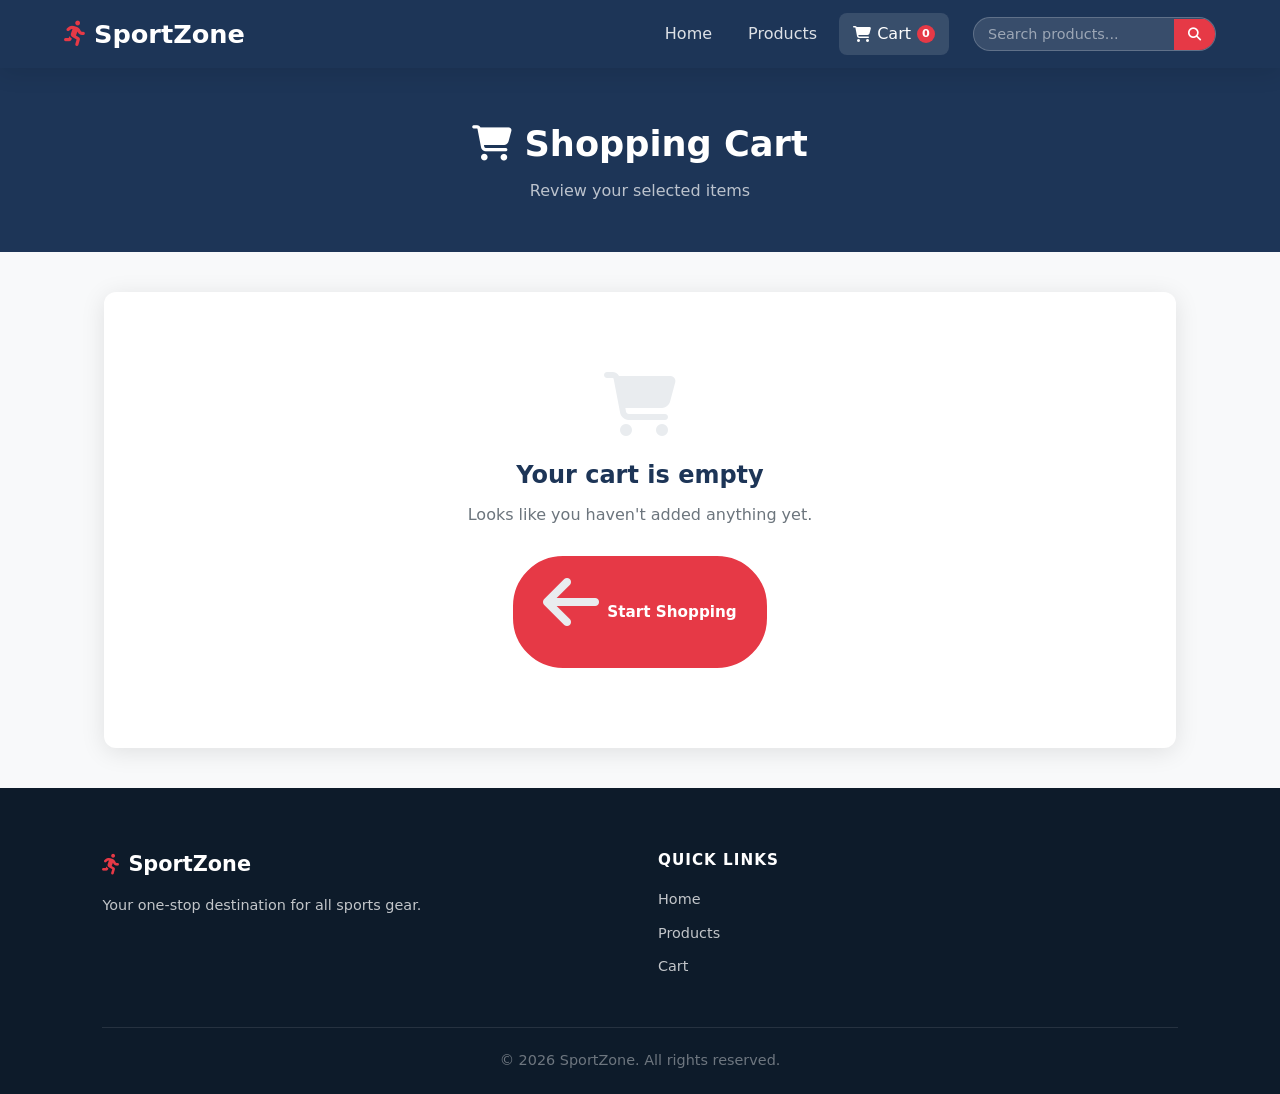
<file: frontend/cart.html>
<!DOCTYPE html>
<html lang="en">
<head>
  <meta charset="UTF-8" />
  <meta name="viewport" content="width=device-width, initial-scale=1.0" />
  <title>Shopping Cart – SportZone</title>
  <link rel="stylesheet" href="css/style.css" />
  <link rel="stylesheet" href="https://cdnjs.cloudflare.com/ajax/libs/font-awesome/6.5.0/css/all.min.css" />
</head>
<body>

  <!-- NAVBAR -->
  <nav class="navbar">
    <div class="nav-container">
      <a href="index.html" class="nav-logo">
        <i class="fas fa-running"></i> SportZone
      </a>
      <div class="nav-links">
        <a href="index.html">Home</a>
        <a href="products.html">Products</a>
        <a href="cart.html" class="active">
          <i class="fas fa-shopping-cart"></i>
          Cart <span class="cart-badge" id="cartBadge">0</span>
        </a>
      </div>
      <div class="nav-search">
        <input type="text" id="navSearch" placeholder="Search products..." />
        <button onclick="handleNavSearch()"><i class="fas fa-search"></i></button>
      </div>
      <button class="hamburger" id="hamburger" onclick="toggleMobileMenu()">
        <i class="fas fa-bars"></i>
      </button>
    </div>
    <div class="mobile-menu" id="mobileMenu">
      <a href="index.html">Home</a>
      <a href="products.html">Products</a>
      <a href="cart.html">Cart <span class="cart-badge" id="cartBadgeMobile">0</span></a>
    </div>
  </nav>

  <!-- PAGE HEADER -->
  <div class="page-header">
    <h1><i class="fas fa-shopping-cart"></i> Shopping Cart</h1>
    <p>Review your selected items</p>
  </div>

  <div class="cart-page-layout">

    <!-- CART ITEMS -->
    <div class="cart-items-section" id="cartItemsSection">
      <!-- JS rendered -->
    </div>

    <!-- ORDER SUMMARY -->
    <aside class="order-summary" id="orderSummary" style="display:none">
      <h3>Order Summary</h3>

      <div class="summary-row">
        <span>Subtotal (<span id="summaryItemCount">0</span> items)</span>
        <span id="summarySubtotal">$0.00</span>
      </div>
      <div class="summary-row" id="discountRow" style="display:none">
        <span class="discount-label">Discount</span>
        <span id="summaryDiscount" class="discount-value">-$0.00</span>
      </div>
      <div class="summary-row">
        <span>Shipping</span>
        <span id="summaryShipping">Free</span>
      </div>
      <div class="summary-row summary-total">
        <span>Total</span>
        <span id="summaryTotal">$0.00</span>
      </div>

      <div class="coupon-section">
        <input type="text" id="couponInput" placeholder="Coupon code (SPORT10)" />
        <button onclick="applyCoupon()">Apply</button>
      </div>
      <p class="coupon-msg" id="couponMsg"></p>

      <button class="btn btn-primary checkout-btn" onclick="checkout()">
        <i class="fas fa-lock"></i> Proceed to Checkout
      </button>
      <a href="products.html" class="btn btn-outline continue-btn">
        <i class="fas fa-arrow-left"></i> Continue Shopping
      </a>
    </aside>

  </div>

  <!-- CHECKOUT SUCCESS MODAL -->
  <div class="modal-overlay" id="checkoutModal">
    <div class="modal-card success-modal">
      <div class="success-icon"><i class="fas fa-check-circle"></i></div>
      <h2>Order Placed!</h2>
      <p>Thank you for your purchase. Your order has been confirmed.</p>
      <p class="order-id">Order #<span id="orderId"></span></p>
      <a href="products.html" class="btn btn-primary" onclick="closeCheckoutModal()">Continue Shopping</a>
    </div>
  </div>

  <!-- TOAST -->
  <div class="toast" id="toast"></div>

  <!-- FOOTER -->
  <footer class="footer">
    <div class="footer-grid">
      <div>
        <h3><i class="fas fa-running"></i> SportZone</h3>
        <p>Your one-stop destination for all sports gear.</p>
      </div>
      <div>
        <h4>Quick Links</h4>
        <ul>
          <li><a href="index.html">Home</a></li>
          <li><a href="products.html">Products</a></li>
          <li><a href="cart.html">Cart</a></li>
        </ul>
      </div>
    </div>
    <div class="footer-bottom">
      <p>&copy; 2026 SportZone. All rights reserved.</p>
    </div>
  </footer>

  <script src="js/cart.js"></script>
  <script src="js/cartpage.js"></script>
</body>
</html>
</file>
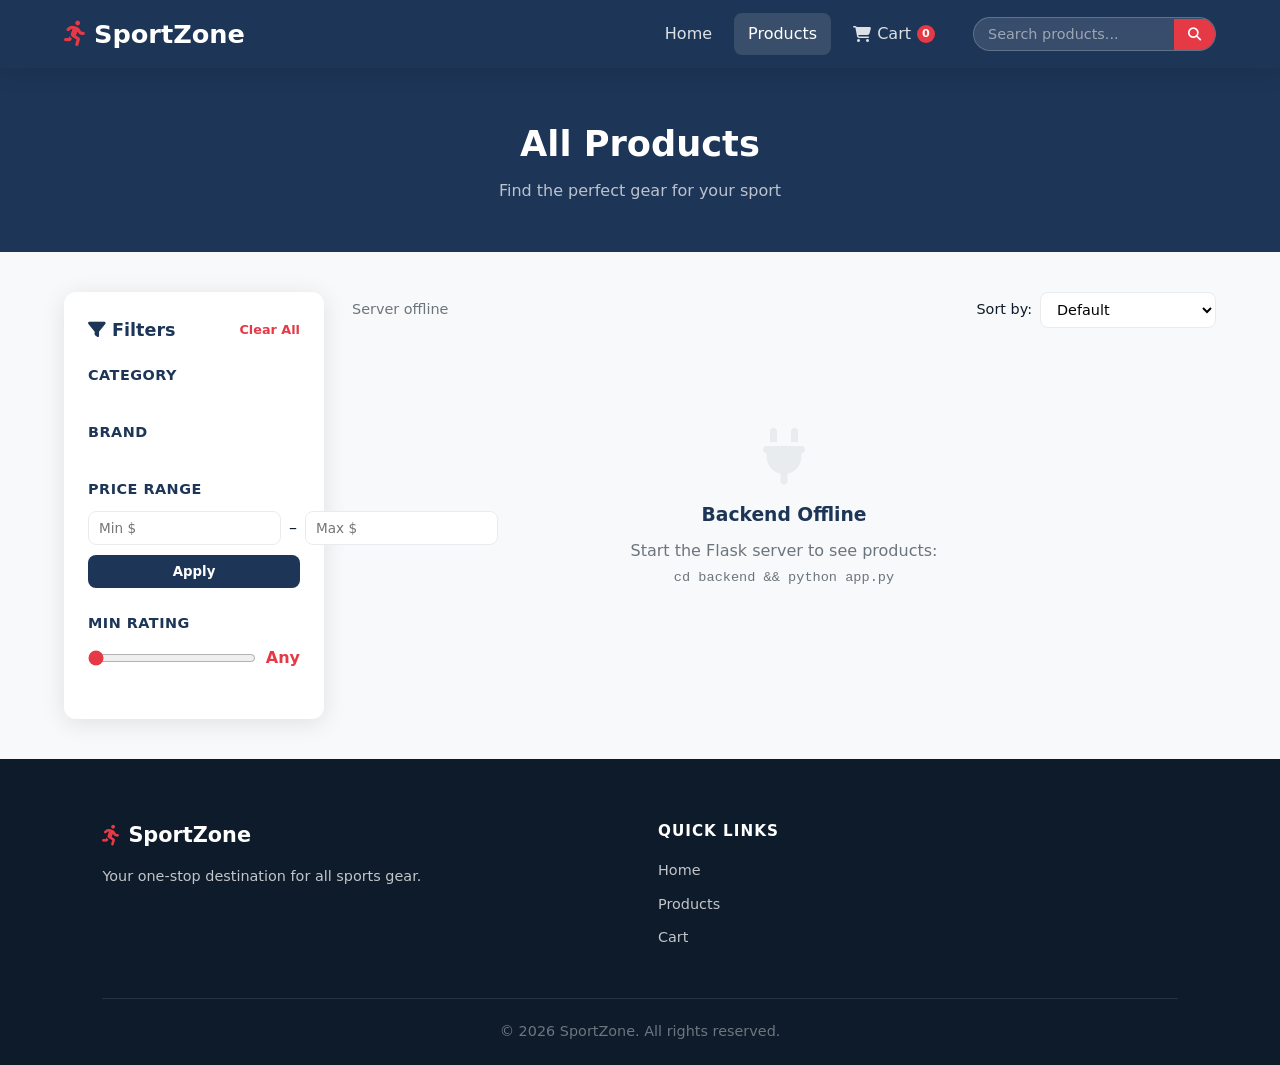
<file: frontend/products.html>
<!DOCTYPE html>
<html lang="en">
<head>
  <meta charset="UTF-8" />
  <meta name="viewport" content="width=device-width, initial-scale=1.0" />
  <title>Products – SportZone</title>
  <link rel="stylesheet" href="css/style.css" />
  <link rel="stylesheet" href="https://cdnjs.cloudflare.com/ajax/libs/font-awesome/6.5.0/css/all.min.css" />
</head>
<body>

  <!-- NAVBAR -->
  <nav class="navbar">
    <div class="nav-container">
      <a href="index.html" class="nav-logo">
        <i class="fas fa-running"></i> SportZone
      </a>
      <div class="nav-links">
        <a href="index.html">Home</a>
        <a href="products.html" class="active">Products</a>
        <a href="cart.html">
          <i class="fas fa-shopping-cart"></i>
          Cart <span class="cart-badge" id="cartBadge">0</span>
        </a>
      </div>
      <div class="nav-search">
        <input type="text" id="navSearch" placeholder="Search products..." />
        <button onclick="handleNavSearch()"><i class="fas fa-search"></i></button>
      </div>
      <button class="hamburger" id="hamburger" onclick="toggleMobileMenu()">
        <i class="fas fa-bars"></i>
      </button>
    </div>
    <div class="mobile-menu" id="mobileMenu">
      <a href="index.html">Home</a>
      <a href="products.html">Products</a>
      <a href="cart.html">Cart <span class="cart-badge" id="cartBadgeMobile">0</span></a>
    </div>
  </nav>

  <!-- PAGE HEADER -->
  <div class="page-header">
    <h1>All Products</h1>
    <p>Find the perfect gear for your sport</p>
  </div>

  <div class="products-page-layout">

    <!-- ─── SIDEBAR FILTERS ─── -->
    <aside class="filters-sidebar">
      <div class="filter-header">
        <h3><i class="fas fa-filter"></i> Filters</h3>
        <button class="clear-filters-btn" onclick="clearFilters()">Clear All</button>
      </div>

      <div class="filter-group">
        <h4>Category</h4>
        <div class="filter-options" id="categoryFilters"></div>
      </div>

      <div class="filter-group">
        <h4>Brand</h4>
        <div class="filter-options" id="brandFilters"></div>
      </div>

      <div class="filter-group">
        <h4>Price Range</h4>
        <div class="price-range">
          <input type="number" id="minPrice" placeholder="Min $" min="0" />
          <span>–</span>
          <input type="number" id="maxPrice" placeholder="Max $" min="0" />
        </div>
        <button class="apply-price-btn" onclick="applyPriceFilter()">Apply</button>
      </div>

      <div class="filter-group">
        <h4>Min Rating</h4>
        <div class="rating-filter">
          <input type="range" id="minRating" min="0" max="5" step="0.5" value="0"
                 oninput="updateRatingLabel(this.value)" onchange="applyFilters()" />
          <span id="ratingLabel">Any</span>
        </div>
      </div>
    </aside>

    <!-- ─── MAIN CONTENT ─── -->
    <main class="products-main">
      <div class="products-toolbar">
        <p class="result-count" id="resultCount">Loading...</p>
        <div class="sort-wrap">
          <label for="sortSelect">Sort by:</label>
          <select id="sortSelect" onchange="applyFilters()">
            <option value="default">Default</option>
            <option value="price_asc">Price: Low to High</option>
            <option value="price_desc">Price: High to Low</option>
            <option value="rating">Top Rated</option>
            <option value="name">Name A–Z</option>
          </select>
        </div>
      </div>

      <div class="products-grid" id="productsGrid">
        <div class="loading-spinner"><i class="fas fa-spinner fa-spin"></i> Loading...</div>
      </div>
    </main>
  </div>

  <!-- PRODUCT DETAIL MODAL -->
  <div class="modal-overlay" id="modalOverlay" onclick="closeModal()">
    <div class="modal-card" onclick="event.stopPropagation()">
      <button class="modal-close" onclick="closeModal()"><i class="fas fa-times"></i></button>
      <div class="modal-body" id="modalBody"></div>
    </div>
  </div>

  <!-- TOAST -->
  <div class="toast" id="toast"></div>

  <!-- FOOTER -->
  <footer class="footer">
    <div class="footer-grid">
      <div>
        <h3><i class="fas fa-running"></i> SportZone</h3>
        <p>Your one-stop destination for all sports gear.</p>
      </div>
      <div>
        <h4>Quick Links</h4>
        <ul>
          <li><a href="index.html">Home</a></li>
          <li><a href="products.html">Products</a></li>
          <li><a href="cart.html">Cart</a></li>
        </ul>
      </div>
    </div>
    <div class="footer-bottom">
      <p>&copy; 2026 SportZone. All rights reserved.</p>
    </div>
  </footer>

  <script src="js/cart.js"></script>
  <script src="js/products.js"></script>
</body>
</html>
</file>
<file: frontend/css/style.css>
/* ═══════════════════════════════════════════════════
   SportZone – Main Stylesheet
   ═══════════════════════════════════════════════════ */

/* ─── CSS Variables ─── */
:root {
  --primary:    #e63946;
  --primary-dk: #c1121f;
  --secondary:  #1d3557;
  --accent:     #457b9d;
  --light:      #f1faee;
  --dark:       #0d1b2a;
  --gray:       #6c757d;
  --gray-light: #e9ecef;
  --white:      #ffffff;
  --shadow:     0 4px 24px rgba(0,0,0,0.10);
  --shadow-lg:  0 8px 40px rgba(0,0,0,0.15);
  --radius:     12px;
  --radius-sm:  8px;
  --transition: 0.25s ease;
  --font-main:  'Segoe UI', system-ui, -apple-system, sans-serif;
}

/* ─── Reset ─── */
*, *::before, *::after { box-sizing: border-box; margin: 0; padding: 0; }
html { scroll-behavior: smooth; }
body { font-family: var(--font-main); color: var(--dark); background: #f8f9fa; line-height: 1.6; }
a { text-decoration: none; color: inherit; }
ul { list-style: none; }
img { max-width: 100%; height: auto; display: block; }
input, select, button { font-family: inherit; }

/* ─── Utility ─── */
.section { padding: 64px 5%; }
.section-title { font-size: 2rem; font-weight: 700; color: var(--secondary); margin-bottom: 32px; }
.section-header { display: flex; align-items: center; justify-content: space-between; margin-bottom: 32px; }
.view-all { color: var(--primary); font-weight: 600; display: flex; align-items: center; gap: 6px; transition: gap var(--transition); }
.view-all:hover { gap: 10px; }

/* ─── Buttons ─── */
.btn {
  display: inline-flex; align-items: center; gap: 8px;
  padding: 12px 28px; border-radius: 50px;
  font-weight: 600; font-size: 0.95rem;
  cursor: pointer; border: 2px solid transparent;
  transition: all var(--transition);
}
.btn-primary { background: var(--primary); color: var(--white); border-color: var(--primary); }
.btn-primary:hover { background: var(--primary-dk); border-color: var(--primary-dk); transform: translateY(-2px); }
.btn-outline { background: transparent; color: var(--secondary); border-color: var(--secondary); }
.btn-outline:hover { background: var(--secondary); color: var(--white); transform: translateY(-2px); }
.btn-sm { padding: 8px 18px; font-size: 0.85rem; }

/* ═══════════════ NAVBAR ═══════════════ */
.navbar {
  position: sticky; top: 0; z-index: 1000;
  background: var(--secondary);
  box-shadow: var(--shadow);
}
.nav-container {
  max-width: 1400px; margin: 0 auto;
  display: flex; align-items: center; gap: 24px;
  padding: 0 5%; height: 68px;
}
.nav-logo {
  font-size: 1.6rem; font-weight: 800; color: var(--white);
  display: flex; align-items: center; gap: 8px;
  white-space: nowrap;
}
.nav-logo i { color: var(--primary); }
.nav-links { display: flex; align-items: center; gap: 8px; margin-left: auto; }
.nav-links a {
  color: rgba(255,255,255,0.85); padding: 8px 14px;
  border-radius: var(--radius-sm); font-weight: 500;
  transition: all var(--transition); position: relative;
  display: flex; align-items: center; gap: 6px;
}
.nav-links a:hover, .nav-links a.active { color: var(--white); background: rgba(255,255,255,0.12); }
.cart-badge {
  background: var(--primary); color: var(--white);
  font-size: 0.7rem; font-weight: 700;
  min-width: 18px; height: 18px;
  border-radius: 50%; display: inline-flex;
  align-items: center; justify-content: center;
  padding: 0 4px;
}
.nav-search {
  display: flex; align-items: center;
  background: rgba(255,255,255,0.12);
  border-radius: 50px; overflow: hidden;
  border: 1px solid rgba(255,255,255,0.2);
}
.nav-search input {
  background: transparent; border: none; outline: none;
  color: var(--white); padding: 8px 14px; width: 200px; font-size: 0.9rem;
}
.nav-search input::placeholder { color: rgba(255,255,255,0.5); }
.nav-search button {
  background: var(--primary); border: none; color: var(--white);
  padding: 8px 14px; cursor: pointer; transition: background var(--transition);
}
.nav-search button:hover { background: var(--primary-dk); }
.hamburger { display: none; background: transparent; border: none; color: var(--white); font-size: 1.4rem; cursor: pointer; }
.mobile-menu { display: none; flex-direction: column; background: var(--secondary); padding: 12px 5%; }
.mobile-menu a { color: rgba(255,255,255,0.85); padding: 10px 0; border-bottom: 1px solid rgba(255,255,255,0.1); }
.mobile-menu.open { display: flex; }

/* ═══════════════ HERO ═══════════════ */
.hero {
  min-height: 88vh;
  display: flex; align-items: center; justify-content: space-between;
  padding: 60px 8%;
  background: linear-gradient(135deg, var(--secondary) 0%, #264a6e 50%, var(--accent) 100%);
  gap: 40px; overflow: hidden;
}
.hero-content { flex: 1; max-width: 580px; }
.hero-tag {
  display: inline-block; background: var(--primary);
  color: var(--white); font-size: 0.8rem; font-weight: 700;
  text-transform: uppercase; letter-spacing: 2px;
  padding: 6px 16px; border-radius: 50px; margin-bottom: 24px;
}
.hero-content h1 {
  font-size: clamp(2.8rem, 5vw, 4.5rem);
  font-weight: 900; color: var(--white);
  line-height: 1.1; margin-bottom: 20px;
}
.hero-content p { font-size: 1.1rem; color: rgba(255,255,255,0.8); margin-bottom: 36px; max-width: 460px; }
.hero-buttons { display: flex; gap: 16px; flex-wrap: wrap; }
.hero-image { flex: 1; display: flex; justify-content: center; align-items: center; }
.hero-img-wrap {
  width: min(420px, 90%); aspect-ratio: 1;
  border-radius: 50%; overflow: hidden;
  border: 6px solid rgba(255,255,255,0.2);
  box-shadow: 0 0 80px rgba(230,57,70,0.4);
  animation: floatImg 4s ease-in-out infinite;
}
.hero-img-wrap img { width: 100%; height: 100%; object-fit: cover; }
@keyframes floatImg {
  0%, 100% { transform: translateY(0); }
  50% { transform: translateY(-16px); }
}

/* ═══════════════ STATS BAR ═══════════════ */
.stats-bar {
  display: flex; justify-content: center; gap: 0;
  background: var(--white); box-shadow: var(--shadow);
  flex-wrap: wrap;
}
.stat-item {
  flex: 1; min-width: 140px;
  display: flex; flex-direction: column; align-items: center;
  padding: 28px 20px;
  border-right: 1px solid var(--gray-light);
}
.stat-item:last-child { border-right: none; }
.stat-num { font-size: 2.2rem; font-weight: 800; color: var(--primary); }
.stat-label { font-size: 0.85rem; color: var(--gray); font-weight: 500; text-transform: uppercase; letter-spacing: 1px; }

/* ═══════════════ CATEGORIES ═══════════════ */
.categories-section { background: var(--light); }
.categories-grid {
  display: grid;
  grid-template-columns: repeat(auto-fit, minmax(150px, 1fr));
  gap: 16px;
}
.category-card {
  background: var(--white); border-radius: var(--radius);
  padding: 24px 16px; text-align: center;
  cursor: pointer; transition: all var(--transition);
  box-shadow: var(--shadow); border: 2px solid transparent;
}
.category-card:hover { transform: translateY(-4px); border-color: var(--primary); box-shadow: var(--shadow-lg); }
.category-card .cat-icon { font-size: 2rem; margin-bottom: 8px; }
.category-card .cat-name { font-weight: 600; color: var(--secondary); font-size: 0.9rem; }

/* ═══════════════ PRODUCTS GRID ═══════════════ */
.products-grid {
  display: grid;
  grid-template-columns: repeat(auto-fill, minmax(260px, 1fr));
  gap: 24px;
}
.product-card {
  background: var(--white); border-radius: var(--radius);
  box-shadow: var(--shadow); overflow: hidden;
  transition: all var(--transition);
  display: flex; flex-direction: column;
  position: relative;
}
.product-card:hover { transform: translateY(-6px); box-shadow: var(--shadow-lg); }
.product-img-wrap {
  position: relative; overflow: hidden;
  height: 220px; background: var(--gray-light);
}
.product-img-wrap img { width: 100%; height: 100%; object-fit: cover; transition: transform 0.4s ease; }
.product-card:hover .product-img-wrap img { transform: scale(1.06); }
.badge-discount {
  position: absolute; top: 12px; left: 12px;
  background: var(--primary); color: var(--white);
  font-size: 0.75rem; font-weight: 700;
  padding: 4px 10px; border-radius: 50px;
}
.badge-featured {
  position: absolute; top: 12px; right: 12px;
  background: var(--secondary); color: var(--white);
  font-size: 0.7rem; font-weight: 700;
  padding: 4px 10px; border-radius: 50px;
}
.quick-view-btn {
  position: absolute; bottom: -40px; left: 0; right: 0;
  background: rgba(29,53,87,0.9); color: var(--white);
  border: none; padding: 10px; font-size: 0.85rem; font-weight: 600;
  cursor: pointer; transition: bottom var(--transition);
  display: flex; align-items: center; justify-content: center; gap: 6px;
}
.product-card:hover .quick-view-btn { bottom: 0; }
.product-info { padding: 16px; flex: 1; display: flex; flex-direction: column; }
.product-category { font-size: 0.75rem; color: var(--accent); font-weight: 600; text-transform: uppercase; letter-spacing: 1px; }
.product-name { font-size: 1rem; font-weight: 700; color: var(--secondary); margin: 4px 0 8px; line-height: 1.3; }
.product-rating { display: flex; align-items: center; gap: 6px; margin-bottom: 10px; }
.stars { color: #f4a261; font-size: 0.85rem; }
.review-count { font-size: 0.78rem; color: var(--gray); }
.product-price { display: flex; align-items: center; gap: 10px; margin-top: auto; }
.price-current { font-size: 1.25rem; font-weight: 800; color: var(--primary); }
.price-original { font-size: 0.9rem; color: var(--gray); text-decoration: line-through; }
.product-actions { padding: 0 16px 16px; display: flex; gap: 8px; }
.btn-add-cart {
  flex: 1; background: var(--primary); color: var(--white);
  border: none; padding: 10px; border-radius: var(--radius-sm);
  font-weight: 600; font-size: 0.9rem; cursor: pointer;
  transition: background var(--transition); display: flex;
  align-items: center; justify-content: center; gap: 6px;
}
.btn-add-cart:hover { background: var(--primary-dk); }
.btn-add-cart:disabled { background: var(--gray); cursor: not-allowed; }
.btn-wishlist {
  background: var(--gray-light); color: var(--gray);
  border: none; padding: 10px 14px; border-radius: var(--radius-sm);
  cursor: pointer; transition: all var(--transition); font-size: 1rem;
}
.btn-wishlist:hover { background: #fee2e2; color: var(--primary); }
.btn-wishlist.active { background: #fee2e2; color: var(--primary); }

/* ─── Loading ─── */
.loading-spinner {
  grid-column: 1/-1; text-align: center;
  padding: 60px; color: var(--gray); font-size: 1.1rem;
}
.loading-spinner i { font-size: 2rem; margin-bottom: 8px; display: block; color: var(--accent); }

/* ─── Empty state ─── */
.empty-state {
  grid-column: 1/-1; text-align: center; padding: 80px 20px;
}
.empty-state i { font-size: 3.5rem; color: var(--gray-light); margin-bottom: 16px; display: block; }
.empty-state h3 { color: var(--secondary); margin-bottom: 8px; }
.empty-state p { color: var(--gray); }

/* ═══════════════ PROMO BANNER ═══════════════ */
.promo-banner {
  background: linear-gradient(135deg, var(--primary) 0%, var(--primary-dk) 100%);
  padding: 80px 8%; text-align: center;
}
.promo-content h2 { font-size: 2.5rem; color: var(--white); font-weight: 800; margin-bottom: 12px; }
.promo-content p { color: rgba(255,255,255,0.85); font-size: 1.1rem; margin-bottom: 28px; }

/* ═══════════════ PRODUCTS PAGE ═══════════════ */
.page-header {
  background: var(--secondary); color: var(--white);
  padding: 48px 5%; text-align: center;
}
.page-header h1 { font-size: 2.2rem; font-weight: 800; margin-bottom: 6px; }
.page-header p { color: rgba(255,255,255,0.7); font-size: 1rem; }

.products-page-layout {
  display: flex; gap: 28px;
  max-width: 1400px; margin: 40px auto;
  padding: 0 5%; align-items: flex-start;
}

/* ─── Filters Sidebar ─── */
.filters-sidebar {
  width: 260px; flex-shrink: 0;
  background: var(--white); border-radius: var(--radius);
  box-shadow: var(--shadow); padding: 24px;
  position: sticky; top: 88px;
}
.filter-header { display: flex; align-items: center; justify-content: space-between; margin-bottom: 20px; }
.filter-header h3 { font-size: 1.1rem; color: var(--secondary); font-weight: 700; display: flex; align-items: center; gap: 6px; }
.clear-filters-btn {
  background: transparent; border: none; color: var(--primary);
  font-size: 0.8rem; cursor: pointer; font-weight: 600; padding: 0;
}
.clear-filters-btn:hover { text-decoration: underline; }
.filter-group { margin-bottom: 24px; }
.filter-group h4 { font-size: 0.9rem; font-weight: 700; color: var(--secondary); margin-bottom: 10px; text-transform: uppercase; letter-spacing: 0.5px; }
.filter-options { display: flex; flex-direction: column; gap: 6px; max-height: 220px; overflow-y: auto; }
.filter-checkbox { display: flex; align-items: center; gap: 8px; cursor: pointer; font-size: 0.9rem; color: var(--dark); padding: 4px 0; }
.filter-checkbox input { accent-color: var(--primary); width: 15px; height: 15px; cursor: pointer; }
.filter-checkbox:hover { color: var(--primary); }
.price-range { display: flex; align-items: center; gap: 8px; margin-bottom: 10px; }
.price-range input {
  flex: 1; padding: 8px 10px; border: 1.5px solid var(--gray-light);
  border-radius: var(--radius-sm); font-size: 0.85rem; outline: none;
}
.price-range input:focus { border-color: var(--accent); }
.apply-price-btn {
  width: 100%; background: var(--secondary); color: var(--white);
  border: none; padding: 9px; border-radius: var(--radius-sm);
  font-weight: 600; cursor: pointer; transition: background var(--transition);
}
.apply-price-btn:hover { background: var(--accent); }
.rating-filter { display: flex; align-items: center; gap: 10px; }
.rating-filter input[type=range] { flex: 1; accent-color: var(--primary); }
#ratingLabel { font-weight: 700; color: var(--primary); min-width: 28px; }

/* ─── Products Main ─── */
.products-main { flex: 1; min-width: 0; }
.products-toolbar {
  display: flex; align-items: center; justify-content: space-between;
  margin-bottom: 20px; flex-wrap: wrap; gap: 12px;
}
.result-count { color: var(--gray); font-size: 0.9rem; }
.sort-wrap { display: flex; align-items: center; gap: 8px; font-size: 0.9rem; }
.sort-wrap select {
  padding: 8px 12px; border: 1.5px solid var(--gray-light);
  border-radius: var(--radius-sm); background: var(--white);
  outline: none; cursor: pointer; font-size: 0.9rem;
}
.sort-wrap select:focus { border-color: var(--accent); }

/* ═══════════════ MODAL ═══════════════ */
.modal-overlay {
  display: none; position: fixed; inset: 0;
  background: rgba(0,0,0,0.6); z-index: 2000;
  align-items: center; justify-content: center;
  padding: 20px;
  animation: fadeIn 0.2s ease;
}
.modal-overlay.open { display: flex; }
@keyframes fadeIn { from { opacity: 0; } to { opacity: 1; } }
.modal-card {
  background: var(--white); border-radius: var(--radius);
  max-width: 700px; width: 100%; max-height: 90vh;
  overflow-y: auto; position: relative;
  animation: slideUp 0.25s ease;
}
@keyframes slideUp { from { transform: translateY(30px); opacity: 0; } to { transform: translateY(0); opacity: 1; } }
.modal-close {
  position: absolute; top: 16px; right: 16px;
  background: var(--gray-light); border: none; border-radius: 50%;
  width: 34px; height: 34px; cursor: pointer; font-size: 1rem;
  display: flex; align-items: center; justify-content: center;
  transition: background var(--transition); z-index: 1;
}
.modal-close:hover { background: var(--gray); color: var(--white); }
.modal-body { padding: 28px; }
.modal-product { display: grid; grid-template-columns: 1fr 1fr; gap: 28px; }
.modal-product-img { border-radius: var(--radius-sm); overflow: hidden; }
.modal-product-img img { width: 100%; height: 280px; object-fit: cover; }
.modal-product-info { display: flex; flex-direction: column; gap: 12px; }
.modal-product-info .product-name { font-size: 1.3rem; }
.modal-product-info .price-current { font-size: 1.5rem; }
.modal-desc { color: var(--gray); font-size: 0.9rem; line-height: 1.6; }
.modal-meta span { display: inline-flex; align-items: center; gap: 4px; font-size: 0.85rem; margin-right: 12px; color: var(--gray); }
.stock-badge {
  display: inline-block; padding: 4px 12px; border-radius: 50px;
  font-size: 0.8rem; font-weight: 600;
}
.in-stock { background: #d1fae5; color: #065f46; }
.low-stock { background: #fef3c7; color: #92400e; }
.out-of-stock { background: #fee2e2; color: #991b1b; }
.modal-qty { display: flex; align-items: center; gap: 8px; }
.modal-qty button {
  background: var(--gray-light); border: none; border-radius: 50%;
  width: 30px; height: 30px; cursor: pointer; font-size: 1.1rem; font-weight: 700;
  transition: background var(--transition);
}
.modal-qty button:hover { background: var(--accent); color: var(--white); }
.modal-qty span { font-size: 1rem; font-weight: 700; min-width: 28px; text-align: center; }

/* ═══════════════ CART PAGE ═══════════════ */
.cart-page-layout {
  display: flex; gap: 28px;
  max-width: 1200px; margin: 40px auto;
  padding: 0 5%; align-items: flex-start;
}
.cart-items-section { flex: 1; }
.cart-empty {
  background: var(--white); border-radius: var(--radius);
  box-shadow: var(--shadow); padding: 80px 40px; text-align: center;
}
.cart-empty i { font-size: 4rem; color: var(--gray-light); margin-bottom: 20px; display: block; }
.cart-empty h2 { color: var(--secondary); margin-bottom: 8px; }
.cart-empty p { color: var(--gray); margin-bottom: 28px; }
.cart-item-card {
  background: var(--white); border-radius: var(--radius);
  box-shadow: var(--shadow); padding: 20px;
  display: flex; gap: 16px; align-items: center;
  margin-bottom: 16px;
}
.cart-item-img {
  width: 90px; height: 90px; border-radius: var(--radius-sm);
  overflow: hidden; flex-shrink: 0;
}
.cart-item-img img { width: 100%; height: 100%; object-fit: cover; }
.cart-item-info { flex: 1; min-width: 0; }
.cart-item-name { font-weight: 700; color: var(--secondary); margin-bottom: 4px; }
.cart-item-brand { font-size: 0.8rem; color: var(--accent); font-weight: 600; text-transform: uppercase; margin-bottom: 8px; }
.cart-item-price { font-size: 1.1rem; font-weight: 800; color: var(--primary); }
.cart-item-controls { display: flex; align-items: center; gap: 8px; }
.qty-btn {
  background: var(--gray-light); border: none; border-radius: 50%;
  width: 32px; height: 32px; cursor: pointer; font-size: 1rem; font-weight: 700;
  transition: all var(--transition);
}
.qty-btn:hover { background: var(--secondary); color: var(--white); }
.qty-display { font-weight: 700; min-width: 28px; text-align: center; font-size: 1rem; }
.cart-item-remove {
  background: transparent; border: none; color: var(--gray);
  cursor: pointer; font-size: 1.1rem; padding: 6px;
  transition: color var(--transition); margin-left: 8px;
}
.cart-item-remove:hover { color: var(--primary); }
.cart-item-total { font-weight: 800; font-size: 1.1rem; color: var(--secondary); min-width: 80px; text-align: right; }
.order-summary {
  width: 320px; flex-shrink: 0;
  background: var(--white); border-radius: var(--radius);
  box-shadow: var(--shadow); padding: 24px;
  position: sticky; top: 88px;
}
.order-summary h3 { font-size: 1.2rem; color: var(--secondary); font-weight: 700; margin-bottom: 20px; }
.summary-row {
  display: flex; justify-content: space-between;
  font-size: 0.95rem; margin-bottom: 12px; padding-bottom: 12px;
  border-bottom: 1px solid var(--gray-light);
}
.summary-total {
  font-size: 1.15rem; font-weight: 800; color: var(--secondary);
  border-bottom: none; padding-top: 4px;
}
.discount-label { color: #065f46; }
.discount-value { color: #065f46; font-weight: 700; }
.coupon-section { display: flex; gap: 8px; margin: 16px 0 4px; }
.coupon-section input {
  flex: 1; padding: 9px 12px; border: 1.5px solid var(--gray-light);
  border-radius: var(--radius-sm); font-size: 0.85rem; outline: none;
}
.coupon-section input:focus { border-color: var(--accent); }
.coupon-section button {
  background: var(--secondary); color: var(--white); border: none;
  padding: 9px 14px; border-radius: var(--radius-sm);
  font-weight: 600; cursor: pointer; font-size: 0.85rem;
  transition: background var(--transition);
}
.coupon-section button:hover { background: var(--accent); }
.coupon-msg { font-size: 0.82rem; min-height: 16px; margin-bottom: 8px; }
.coupon-msg.success { color: #065f46; }
.coupon-msg.error { color: var(--primary); }
.checkout-btn { width: 100%; justify-content: center; margin-top: 16px; font-size: 1rem; padding: 14px; }
.continue-btn { width: 100%; justify-content: center; margin-top: 10px; font-size: 0.9rem; }

/* ─── Success Modal ─── */
.success-modal {
  max-width: 420px; text-align: center; padding: 48px 36px;
}
.success-icon { font-size: 4rem; color: #059669; margin-bottom: 16px; }
.success-modal h2 { font-size: 1.8rem; color: var(--secondary); margin-bottom: 8px; }
.success-modal p { color: var(--gray); margin-bottom: 8px; }
.order-id { font-size: 0.9rem; color: var(--accent); font-weight: 600; margin-bottom: 28px; }

/* ═══════════════ TOAST ═══════════════ */
.toast {
  position: fixed; bottom: 28px; right: 28px; z-index: 9999;
  background: var(--secondary); color: var(--white);
  padding: 14px 22px; border-radius: var(--radius-sm);
  box-shadow: var(--shadow-lg); font-size: 0.95rem; font-weight: 500;
  transform: translateY(80px); opacity: 0;
  transition: all 0.3s ease; pointer-events: none;
  display: flex; align-items: center; gap: 10px;
  max-width: 340px;
}
.toast.show { transform: translateY(0); opacity: 1; }
.toast.success { background: #059669; }
.toast.error { background: var(--primary); }
.toast.info { background: var(--accent); }

/* ═══════════════ FOOTER ═══════════════ */
.footer { background: var(--dark); color: rgba(255,255,255,0.75); padding: 60px 8% 0; }
.footer-grid {
  display: grid; grid-template-columns: repeat(auto-fit, minmax(180px, 1fr));
  gap: 36px; margin-bottom: 40px;
}
.footer h3 { color: var(--white); font-size: 1.3rem; margin-bottom: 12px; display: flex; align-items: center; gap: 8px; }
.footer h3 i { color: var(--primary); }
.footer h4 { color: var(--white); font-size: 0.95rem; margin-bottom: 14px; text-transform: uppercase; letter-spacing: 1px; }
.footer p { font-size: 0.9rem; line-height: 1.8; }
.footer ul li { margin-bottom: 8px; }
.footer ul li a { font-size: 0.9rem; transition: color var(--transition); }
.footer ul li a:hover { color: var(--primary); }
.footer p i { margin-right: 6px; color: var(--accent); }
.footer-bottom {
  border-top: 1px solid rgba(255,255,255,0.1);
  padding: 20px 0; text-align: center; font-size: 0.85rem;
  color: rgba(255,255,255,0.4);
}

/* ═══════════════ RESPONSIVE ═══════════════ */
@media (max-width: 1024px) {
  .products-page-layout { flex-direction: column; }
  .filters-sidebar { width: 100%; position: static; }
  .filter-options { max-height: none; flex-direction: row; flex-wrap: wrap; gap: 6px; }
  .filter-checkbox { border: 1.5px solid var(--gray-light); border-radius: 50px; padding: 4px 12px; }
  .cart-page-layout { flex-direction: column; }
  .order-summary { width: 100%; position: static; }
}
@media (max-width: 768px) {
  .nav-links { display: none; }
  .nav-search { display: none; }
  .hamburger { display: flex; }
  .hero { flex-direction: column; text-align: center; padding: 48px 5%; min-height: auto; }
  .hero-buttons { justify-content: center; }
  .hero-image { order: -1; }
  .hero-img-wrap { width: 240px; }
  .modal-product { grid-template-columns: 1fr; }
  .cart-item-card { flex-wrap: wrap; }
  .cart-item-total { width: 100%; text-align: left; }
}
@media (max-width: 480px) {
  .section { padding: 40px 4%; }
  .stat-item { min-width: 50%; }
  .hero-content h1 { font-size: 2.2rem; }
}
</file>
